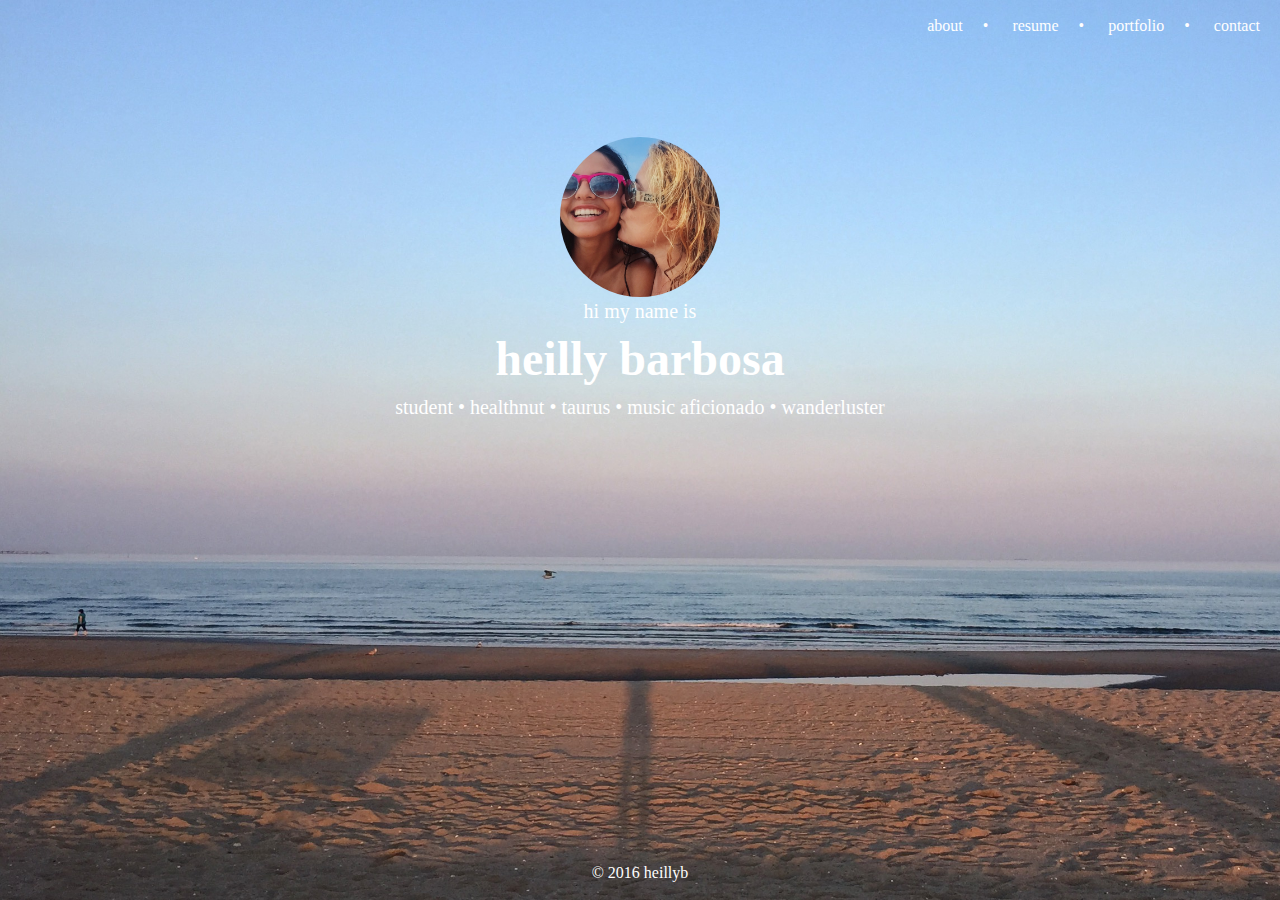
<file: index.html>
<!DOCTYPE html>
<html>
    <head>
      <meta http-equiv="content-type" content="text/html; charset=utf-8">

      <title>HEILLYB</title> <!-- DON'T FORGET THE TITLE -->

      <!-- Link to CSS files -->
      <link rel="stylesheet" type="text/css" href="normalize.css">
      <link rel="stylesheet" type="text/css" href="style.css">
    </head>
    <body>
    <!-- PLACE ALL OF YOUR PAGE CONTENT BELOW HERE -->
    <!-- site navigation -->
    <nav>
      <ul class="navigation">
        <li><a href="about.html">about</a>•</li>
        <li><a href="resume.html">resume</a>•</li>
        <li><a href="portfolio.html">portfolio</a>•</li>
        <li><a href="contact.html">contact</a></li>
      </ul>
    </nav>

    <!-- the wrap class goes around all of our content
          for full page width backgrounds move the
          wrap inside of each container -->
    <div class="wrap">

    <!-- Header -->
    <header>
      <div class="row">

        <div class="column full">

                <div class="picture">
                  <img src="summa.jpg" alt="summer">
                </div>

          <h2>hi my name is</h2>
          <h1>heilly barbosa
          <br>
          </h1>
          <h3>student • healthnut • taurus • music aficionado • wanderluster </h3>

        </div> <!-- /.column -->

      </div> <!-- /.row -->
    </header>

    <!-- Footer -->
    <footer>
      <div class="row">
        <div class="column full">
          <p>&copy; 2016 heillyb</p>
        </div>
      </div>
    </footer>

    </div> <!-- /.wrap -->

    <!-- Don't put anything below here -->
    </body>
</html>
</file>
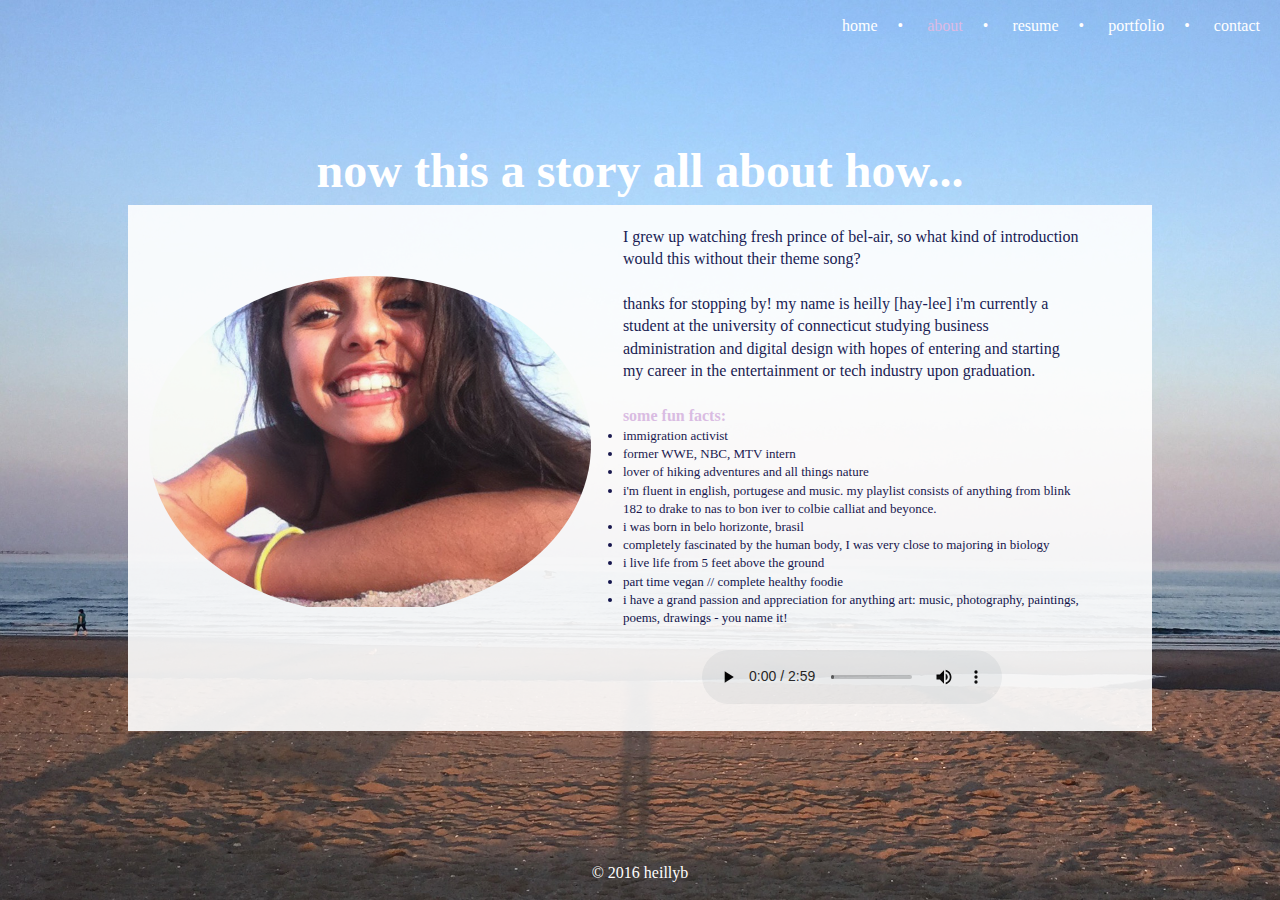
<file: about.html>
<!DOCTYPE html>
<html>
    <head>
      <meta charset="utf-8">
      <meta name="viewport" content="width=device-width, initial-scale=1">
      <title>HEILLYB</title> <!-- DON'T FORGET THE TITLE -->

      <!-- Link to CSS files -->
      <link rel="stylesheet" type="text/css" href="normalize.css">
      <link rel="stylesheet" type="text/css" href="style.css">
    </head>
    <body>
    <!-- PLACE ALL OF YOUR PAGE CONTENT BELOW HERE -->

    <!-- the wrap class goes around all of our content
          for full page width backgrounds move the
          wrap inside of each container -->
    <!-- site navigation -->
    <nav>
      <ul class="navigation">
        <li><a href="index.html">home</a>•</li>
        <li><a href="about.html" id="active">about</a>•</li>
        <li><a href="resume.html">resume</a>•</li>
        <li><a href="porfolio.html">portfolio</a>•</li>
        <li><a href="contact.html">contact</a></li>
      </ul>
    </nav>
        
        
        
    <header>
      <div class="aboutme">
          <h1>now this a story all about how...</h1>
        </div> <!-- /.column -->
 <!-- /.row -->

    <!-- Main content -->
      <div class="whitebox">

        <div class="aboutmepicture">
          <img src="beach.jpg" alt="summer">
        </div>
          <div class="aboutmetext">I grew up watching fresh prince of bel-air, so what kind of introduction would this without their theme song?
          </br>
        </br>

                thanks for stopping by! my name is heilly [hay-lee]
                i'm currently a student at the university of connecticut studying business administration and digital design with hopes of entering and starting my career in the entertainment or tech industry upon graduation.

              </br>
            </br>
              <font color=#DBBAE5><strong>some fun facts:</strong></font>

              <font size=2px>
            <li>immigration activist</li>
            <li>former WWE, NBC, MTV intern</li>
            <li>lover of hiking adventures and all things nature</li>
            <li>i'm fluent in english, portugese and music. my playlist consists of anything from blink 182 to drake to nas to bon iver to colbie calliat and beyonce.</li>
            <li>i was born in belo horizonte, brasil</li>
            <li>completely fascinated by the human body, I was very close to majoring in biology</li>
            <li>i live life from 5 feet above the ground</li>
            <li>part time vegan // complete healthy foodie</li>
            <li>i have a grand passion and appreciation for anything art: music, photography, paintings, poems, drawings - you name it!</li>
              </font>
    <br>
     <center><audio autoplay="autoplay" controls="controls">
         <source src="music.mp3"/>    
 </audio>
         </center> 

        </div>

      </div>

  </header>
    <!-- Footer -->
    <footer>
      <div class="row">
        <div class="column full">
          <p>&copy; 2016 heillyb</p>
        </div>
      </div>
    </footer>


</main>    <!-- Don't put anything below here -->
    </body>
</html>
</file>
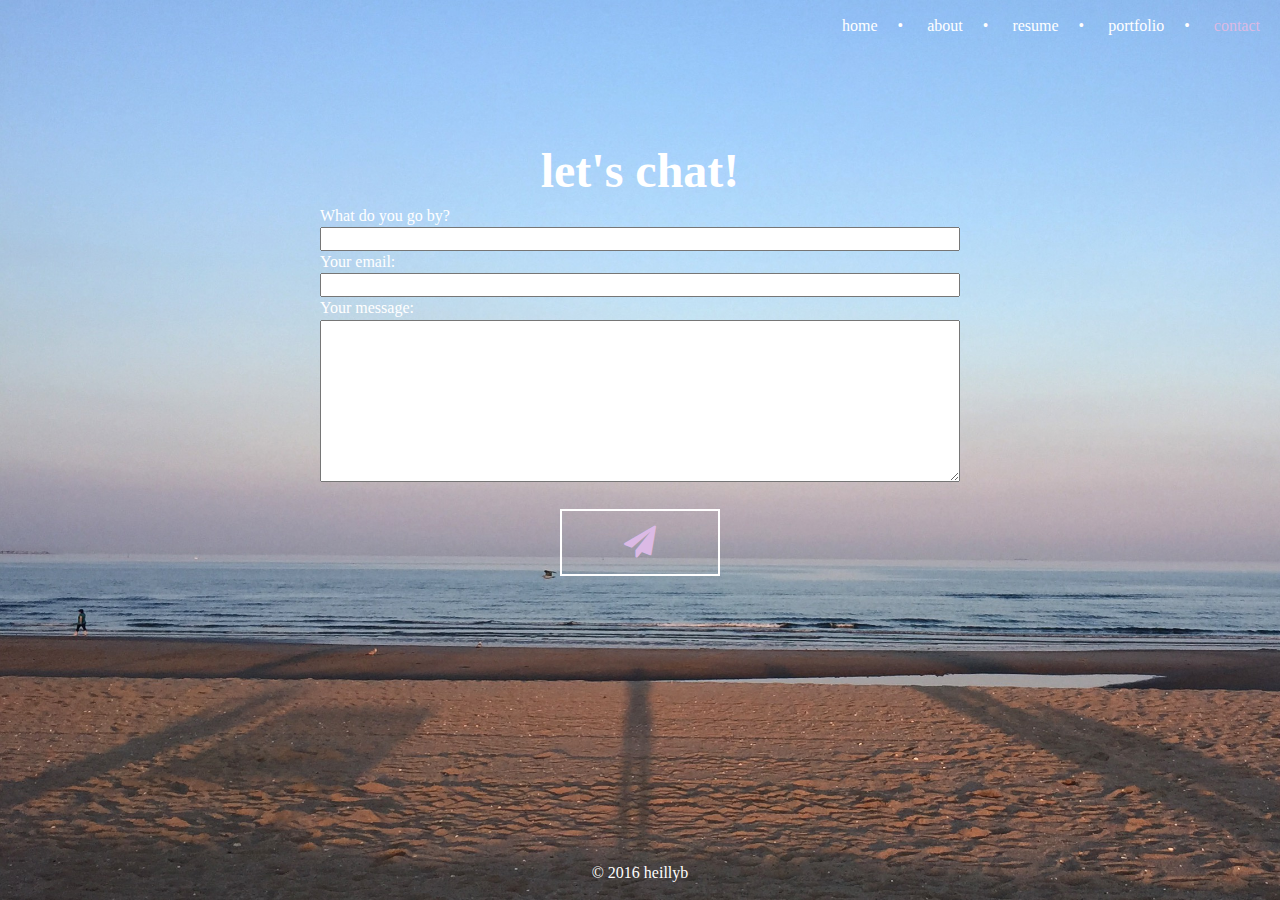
<file: contact.html>
<!DOCTYPE html>
<html>
    <head>
      <meta charset="utf-8">
      <meta name="viewport" content="width=device-width, initial-scale=1">
      <link rel="stylesheet" href="https://maxcdn.bootstrapcdn.com/font-awesome/4.5.0/css/font-awesome.min.css">

      <title>HEILLYB</title> <!-- DON'T FORGET THE TITLE -->

      <!-- Link to CSS files -->
      <link rel="stylesheet" type="text/css" href="normalize.css">
      <link rel="stylesheet" type="text/css" href="style.css">
    </head>
    <body>
    <!-- PLACE ALL OF YOUR PAGE CONTENT BELOW HERE -->


    <!-- the wrap class goes around all of our content
          for full page width backgrounds move the
          wrap inside of each container -->

    <!-- site navigation -->
    <nav>
      <ul class="navigation">
        <li><a href="index.html">home</a>•</li>
        <li><a href="about.html">about</a>•</li>
        <li><a href="resume.html">resume</a>•</li>
        <li><a href="portfolio.html">portfolio</a>•</li>
        <li><a href="contact.html" id="active">contact</a></li>
      </ul>
    </nav>

    <div class="wrap">

    <!-- Header -->
    <header>
      <div class="contact">
          <h1>let's chat!</h1>
      </div> <!-- /.column -->
    </header>
      </div> <!-- /.row -->




    <form id="contact_form" action="#" method="POST" enctype="multipart/form-data">
	<div class="row">
		<label for="name">What do you go by?</label><br />
		<input id="name" class="input" name="name" type="text" value="" size="30" /><br />
	</div>
	<div class="row">
		<label for="email">Your email:</label><br />
		<input id="email" class="input" name="email" type="text" value="" size="30" /><br />
	</div>
	<div class="row">
		<label for="message">Your message:</label><br />
		<textarea id="message" class="input" name="message" rows="7" cols="30"></textarea><br />
	</div>
    <div class="button"> <a href="mailto:heillymbarbosa@gmail.com"><i class="fa fa-paper-plane fa-2x"></i></a></div>
</form>


    <!-- Footer -->
    <footer>
      <div class="row">
        <div class="column full">
          <p>&copy; 2016 heillyb</p>
        </div>
      </div>
    </footer>
 <!-- /.wrap -->

    <!-- Don't put anything below here -->
    </body>
</html>
</file>
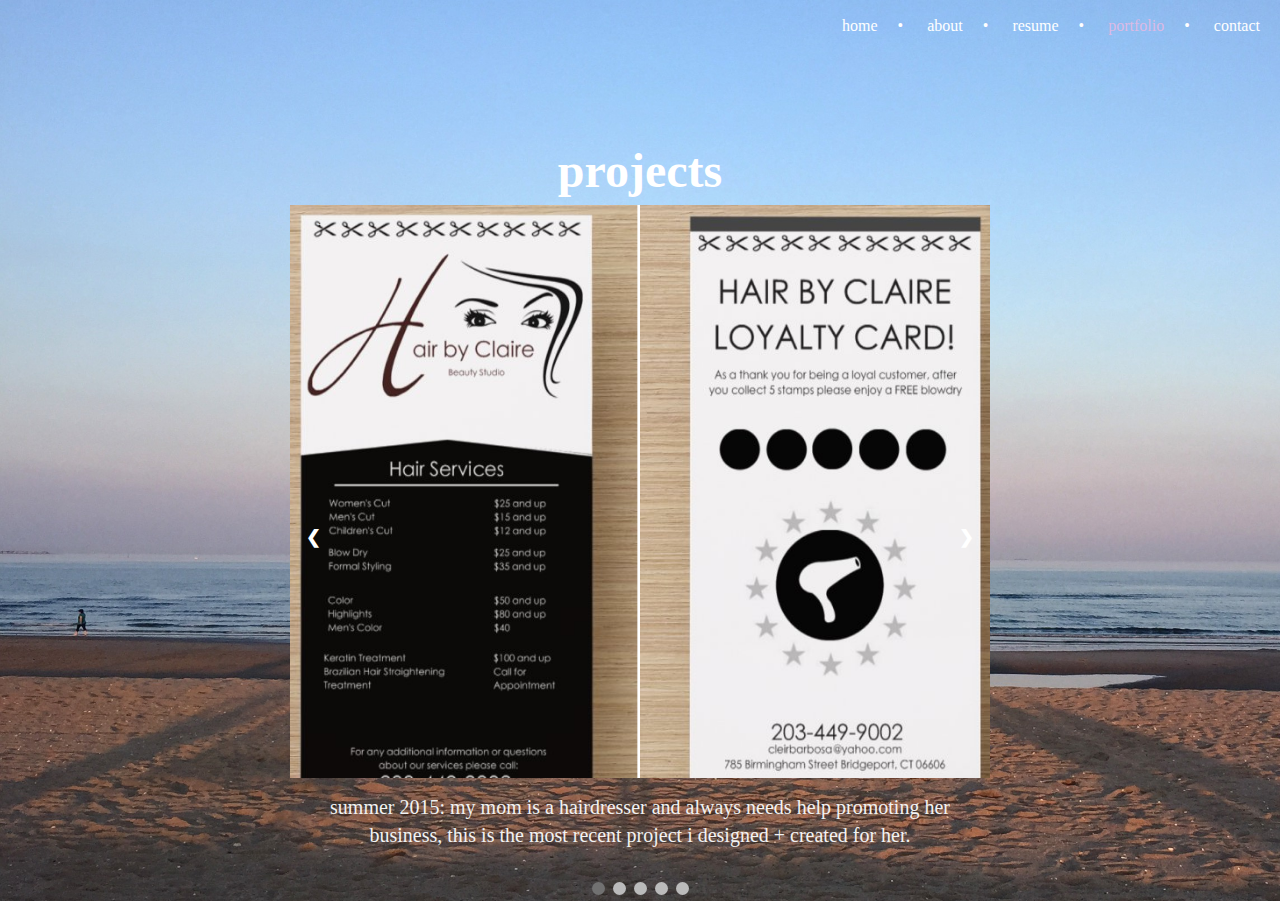
<file: portfolio.html>
<!DOCTYPE html>
<html>
    <head>
      <meta charset="utf-8">
      <meta name="viewport" content="width=device-width, initial-scale=1">
      <title>HEILLYB</title> <!-- DON'T FORGET THE TITLE -->

      <!-- Link to CSS files -->
      <link rel="stylesheet" type="text/css" href="normalize.css">
      <link rel="stylesheet" type="text/css" href="style.css">
    </head>
    <body>
    <!-- PLACE ALL OF YOUR PAGE CONTENT BELOW HERE -->


    <!-- the wrap class goes around all of our content
          for full page width backgrounds move the
          wrap inside of each container -->


    <!-- site navigation -->
    <nav>
      <ul class="navigation">
        <li><a href="index.html">home</a>•</li>
        <li><a href="about.html">about</a>•</li>
        <li><a href="about.resume">resume</a>•</li>
       <li><a href="portfolio.html" id="active">portfolio</a>•</li>
        <li><a href="contact.html">contact</a></li>
      </ul>
    </nav>

    <header>
      <div class="aboutme">
          <h1>projects</h1>
        </div> <!-- /.column -->
 <!-- /.row -->

    <!-- Main content -->
<div class="wrapone">
    <div class="slideshow-container">

  <div class="mySlides fade">
    <div class="numbertext">1 / 5</div>
    <img src="mommy.png">
    <div class="text">summer 2015: my mom is a hairdresser and always needs help promoting her business, this is the most recent project i designed + created for her.</div>
  </div> 
        
  <div class="mySlides fade">
    <div class="numbertext">2 / 5</div>
    <img src="after.png">
    <div class="text">january 2016: before I learned anything about HTML and CSS, I learned about the concept of forking and open source webpage, and for lack of better word, let's call it remixing a webpage! my web design professor had use Mozilla's X-Ray Goggles to reassemble a webpage to make our own. I used MTV.com's website</div>
  </div>
        
  <div class="mySlides fade">
    <div class="numbertext">3 / 5</div>
    <img src="firstwebpage.png">
    <div class="text">february 2016: this was my very first web page, i'm proud to say I've grown alot in the programming world (HTML + CSS have been tackled, next up is Javascript!)</div>
  </div>

  <div class="mySlides fade">
    <div class="numbertext">4 / 5</div>
    <img src="bcard.jpg">
    <div class="text">fall 2016: designed my very first business card and logo for my Design Lab course.</div>
  </div>

  <div class="mySlides fade">
    <div class="numbertext">5 / 5</div>
    <img src="gmo.jpg">
    <div class="text">fall 2016: typographic poster to raise awareness for GMO (genetically modified organisms) and it's negative impact on our health.</div>
  </div>

  <a class="prev" onclick="plusSlides(-1)">&#10094;</a>
  <a class="next" onclick="plusSlides(1)">&#10095;</a>
</div>
<br>

<div style="text-align:center">
  <span class="dot" onclick="currentSlide(1)"></span>
  <span class="dot" onclick="currentSlide(2)"></span>
  <span class="dot" onclick="currentSlide(3)"></span>
  <span class="dot" onclick="currentSlide(4)"></span>
  <span class="dot" onclick="currentSlide(5)"></span>
</div>

<script>
var slideIndex = 1;
showSlides(slideIndex);

function plusSlides(n) {
  showSlides(slideIndex += n);
}

function currentSlide(n) {
  showSlides(slideIndex = n);
}

function showSlides(n) {
  var i;
  var slides = document.getElementsByClassName("mySlides");
  var dots = document.getElementsByClassName("dot");
  if (n > slides.length) {slideIndex = 1}
  if (n < 1) {slideIndex = slides.length}
  for (i = 0; i < slides.length; i++) {
      slides[i].style.display = "none";
  }
  for (i = 0; i < dots.length; i++) {
      dots[i].className = dots[i].className.replace(" active", "");
  }
  slides[slideIndex-1].style.display = "block";
  dots[slideIndex-1].className += " active";
}
</script>
</body>
</html>
</file>
<file: style.css>
/* =======================================
    style.css
    use this file for your custom styles
========================================== */

/* use a box model that makes sense */
*, *:before, *:after {
  -moz-box-sizing: border-box;
  -webkit-box-sizing: border-box;
  box-sizing: border-box;
}

/* set the default color, font-size, and line height */
html {
  color: white;
  font-size: 1em;
  line-height: 1.4;
  font-family: "avenir";
  height: 100%;
  margin: 0 auto;
}

.fonttext {
  color: white;
}

body {
  background-image: url("praia.jpg");
  background-size: cover;
  background-position: center;
  margin: 0 auto;
}

.wrap {
  margin: 0 auto;
}

/* make images and embedded media fluid */
img,
object {
  max-width: 100%;
}

.picture {
 width: 10em;
 height: 10em;
 margin: 0 auto;
 -webkit-border-radius: 50%;
 -moz-border-radius: 50%;
 border-radius: 50%;
 -khtml-border-radius: 50%;
 overflow: hidden;
}

/* type hierarchy- change for your project */
h1 {
  font-size: 3em; /* 48px */
  text-align: center;
  color: white;
  margin: 0;
}

h2 {
  font-size: 1.25em; /* 36px */
  text-align: center;
  color: white;
  font-weight: lighter;
  margin: 0;
}

h3 {
  padding-left: 20px;
  padding-right: 20px;
  font-size: 1.25em; /* 28px */
  text-align: center;
  color: white;
  font-weight: lighter;
  margin: 0;
}

h4 {
  font-size: 1.125em /*18px */
}

h5 {
  font-size: 3em; /* 48px */
  text-align: center;
  color: white;
  margin: auto;
  margin-top: 2em;
}

p {
  color: white;
}

p2 {
  font-size: 2px;
}

/* navigation list styles */
.navigation {
  list-style: none;
  margin: 0;
  padding: 0;
  text-align: right;
  margin-top: 15px;
}

.navigation li {
  display: inline-block;
}
.navigation a {
  padding-left: 20px;
  padding-right: 20px;
  text-decoration: none;
  color: white;
}

.navigation a:hover {
  -webkit-transition : all 500ms ease;
  -moz-transition : all 500ms ease;
  -ms-transition : all 500ms ease;
  -o-transition : all 500ms ease;
  color : #DBBAE5;
}

#active {
  color : #DBBAE5;
}

/* Slideshow container */
.slideshow-container {
  max-width: 700px;
  position: relative;
  margin: auto;
}

/* Next & previous buttons */
.prev, .next {
  cursor: pointer;
  position: absolute;
  top: 50%;
  width: auto;
  margin-top: -22px;
  padding: 16px;
  color: white;
  font-weight: bold;
  font-size: 18px;
  transition: 0.6s ease;
  border-radius: 0 3px 3px 0;
}

/* Position the "next button" to the right */
.next {
  right: 0;
  border-radius: 3px 0 0 3px;
}

/* On hover, add a black background color with a little bit see-through */
.prev:hover, .next:hover {
  background-color: rgba(0,0,0,0.8);
}

/* Caption text */
.text {
  color: #f2f2f2;
  font-size: 20px;
  padding: 8px 12px;
  bottom: -100px;
  width: 100%;
  text-align: center;
}

/* Number text (1/3 etc) */
.numbertext {
  color: #f2f2f2;
  font-size: 12px;
  padding: 8px 12px;
  position: absolute;
  top: 0;
}

/* The dots/bullets/indicators */
.dot {
  cursor:pointer;
  height: 13px;
  width: 13px;
  margin: 0 2px;
  background-color: #bbb;
  border-radius: 50%;
  display: inline-block;
  transition: background-color 0.6s ease;
}

.active, .dot:hover {
  background-color: #717171;
}

/* Fading animation */
.fade {
  -webkit-animation-name: fade;
  -webkit-animation-duration: 1.5s;
  animation-name: fade;
  animation-duration: 1.5s;
}

@-webkit-keyframes fade {
  from {opacity: .4}
  to {opacity: 1}
}

@keyframes fade {
  from {opacity: .4}
  to {opacity: 1}
}


#contact_form
{
    margin: 0 auto;
    width: 50%;
}

#name
{
    width: 100%;
    color: #3399ff;
}

#email
{
    width: 100%;
    color: #3399ff;
}

#message
{
    width: 100%;
    color: #3399ff;
    margin-bottom: 20px;
}

.button
{
    width: 25%;
    margin: 0 auto;
    text-align: center;
    padding: 15px;
    border: #fff solid 2px;
}

.button a
{
    color: #DBBAE5;
}

.aboutme {
  margin: 0 auto;
}

.whitebox {
  opacity: 0.9;
  border: 1px solid white;
  background-color: white;
  margin: 0 auto;
  padding: 20px;
  display: flex;
  width: 80%;
}

.aboutmetext {
  text-align: left;
}

.aboutmepicture {
  width: 45%;
  height: 30%;
  margin-top: 50px;
  border-radius: 50%;
  overflow:hidden;


}

.aboutmetext {
  color: #070743;
  width: 50%;
  padding-left: 2em;
}

.resumebox {
  margin-top: 4em;
  text-align: center;
  opacity: 0.9;
}

.contact {
  margin-top: 6em;
}

.whitebox2 {
  opacity: 0.8;
  border: 1px solid white;
  background-color: white;
  margin: auto;
  padding-top: 1em;
  padding-bottom: .6em;
  display: flex;
  width: 80%;
}


ul.img-list {
  list-style-type: none;
  margin: 0;
  padding: 0;
  text-align: center;
}

ul.img-list li {
  display: inline-block;
  height: 150px;
  margin: 0 1em 1em 0;
  position: relative;
  width: 400px;
}


span.text-content {
  background: rgba(0,0,0,0.5);
  color: white;
  cursor: pointer;
  display: table;
  height: 150px;
  left: 0;
  position: absolute;
  top: 0;
  width: 150px;
}

span.text-content span {
  display: table-cell;
  text-align: center;
  vertical-align: middle;
}


span.text-content {
  background: #DBBAE5;
  color: white;
  cursor: pointer;
  display: table;
  height: 150px;
  left: 0;
  position: absolute;
  top: 0;
  width: 150px;
  opacity: 0;
}

ul.img-list li:hover span.text-content {
  opacity: 1;
}


span.text-content {
  background: #DBBAE5;
  color: white;
  cursor: pointer;
  display: table;
  height: 250px;
  left: 0;
  position: absolute;
  top: 0;
  width: 400px;
  opacity: 0;
  -webkit-transition: opacity 500ms;
  -moz-transition: opacity 500ms;
  -o-transition: opacity 500ms;
  transition: opacity 500ms;
}

span.text-contentsocial {
  background: rgba(0,0,0,0.5);
  color: white;
  cursor: pointer;
  display: table;
  height: 150px;
  left: 0;
  position: absolute;
  top: 0;
  width: 150px;
}

span.text-contentsocial span {
  display: table-cell;
  text-align: center;
  vertical-align: middle;
}


span.text-contentsocial {
  background: #DBBAE5;
  color: white;
  cursor: pointer;
  display: table;
  height: 150px;
  left: 0;
  position: absolute;
  top: 0;
  width: 150px;
  opacity: 0;
}

ul.img-list li:hover span.text-contentsocial {
  opacity: 1;
}

span.text-contentsocial {
  background: #DBBAE5;
  color: white;
  cursor: pointer;
  display: table;
  height: 150px;
  left: 0;
  position: absolute;
  top: 0;
  width: 400px;
  opacity: 0;
  -webkit-transition: opacity 500ms;
  -moz-transition: opacity 500ms;
  -o-transition: opacity 500ms;
  transition: opacity 500ms;
}

span.text-contentmom {
  background: rgba(0,0,0,0.5);
  color: white;
  cursor: pointer;
  display: table;
  height: 150px;
  left: 0;
  position: absolute;
  top: 0;
  width: 150px;
}

span.text-contentmom span {
  display: table-cell;
  text-align: center;
  vertical-align: middle;
}


span.text-contentmom {
  background: #DBBAE5;
  color: white;
  cursor: pointer;
  display: table;
  height: 150px;
  left: 0;
  position: absolute;
  top: 0;
  width: 150px;
  opacity: 0;
}

ul.img-list li:hover span.text-contentmom {
  opacity: 1;
}

span.text-contentmom {
  background: #DBBAE5;
  color: white;
  cursor: pointer;
  display: table;
  height: 330px;
  left: 0;
  position: absolute;
  top: 0;
  width: 400px;
  opacity: 0;
  -webkit-transition: opacity 500ms;
  -moz-transition: opacity 500ms;
  -o-transition: opacity 500ms;
  transition: opacity 500ms;
}


footer {
  text-align: center;
  color: white;
  position: absolute;
  bottom: 0;
  width: 100%;
}

header
{
    margin-top: 100px;
}

@media (min-width: 620px) {
  .column {
    float: left;
    padding-left: 1em;
    padding-right: 1em;

  }

  .column.full {
    width: 100%;
    height: 100%;
  }

  .column.two-thirds {
    width: 66.7%;
  }

  .column.half {
    width: 50%;
    margin-top: 6em;
    opacity: 0.9;
    border: 0px solid;
    color: black;

  }

  .column.third {
    width: 33.3%;
    margin-top: 6em;
    opacity: 0.8;
    border: 5px solid pink;
    color: black;
  }

  .column.fourth {
    width: 25%;
  }

  .column.flow-opposite {
    float: right;
  }
}


/* row used as a clearfix to clear floats */
.row:before,
.row:after {
  content: " ";
  display: table;
}

.row:after {
  clear: both;
}

.row {
  *zoom: 1;
  height: 100%;
}
</file>
